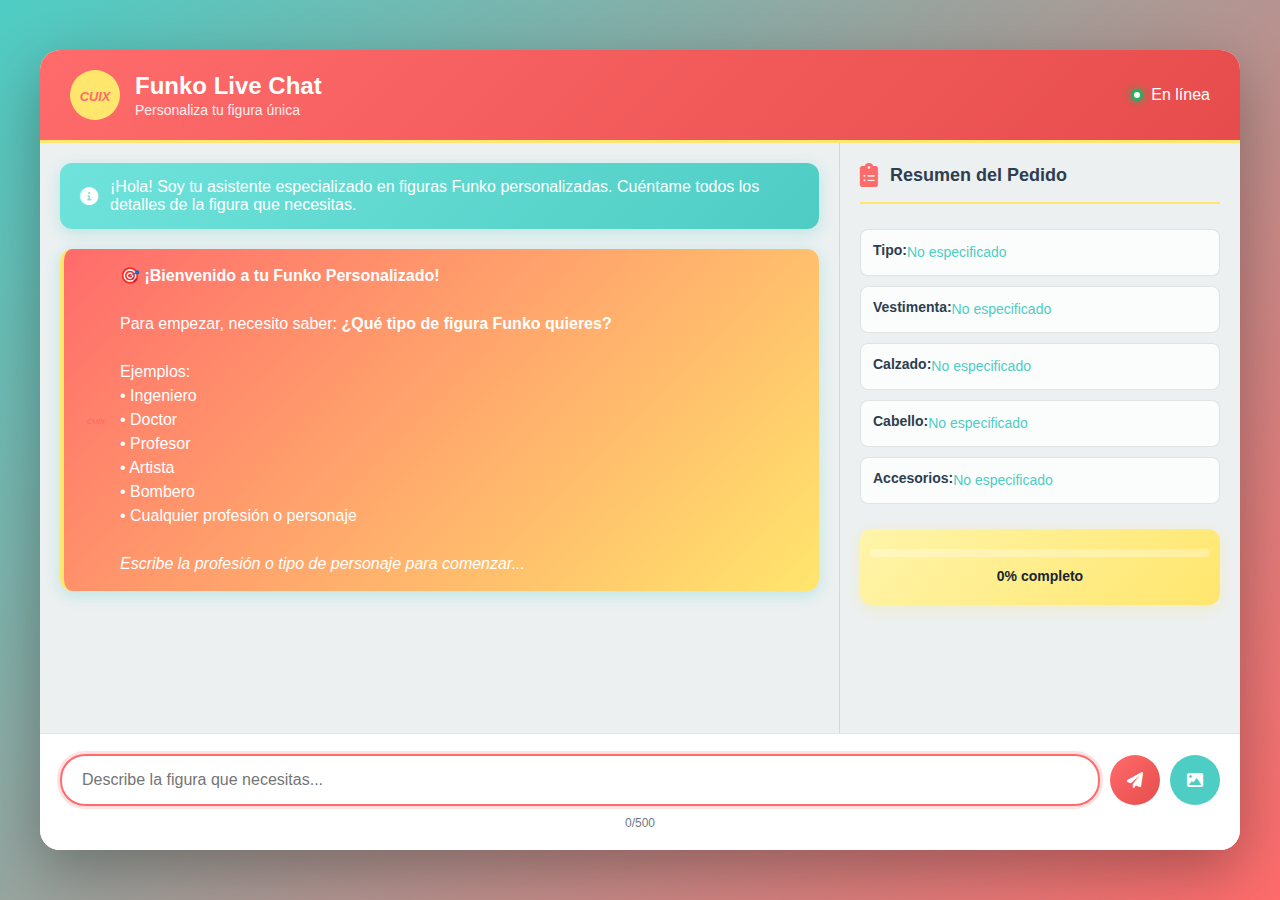
<file: static/index.html>
<!DOCTYPE html>
<html lang="es">
<head>
    <meta charset="UTF-8">
    <meta name="viewport" content="width=device-width, initial-scale=1.0">
    <title>Funko Live Chat - Personaliza tu Figura</title>
    <link rel="stylesheet" href="css/style.css">
    <link href="https://cdnjs.cloudflare.com/ajax/libs/font-awesome/6.0.0/css/all.min.css" rel="stylesheet">
    <script src="https://cdn.socket.io/4.7.5/socket.io.min.js"></script>
</head>
<body>
    <div class="chat-container">
        <!-- Header -->
        <header class="chat-header">
            <div class="brand">
                <div class="funko-icon">
                    <img src="/static/assets/cuix-logo.svg" alt="CUIX" class="cuix-logo">
                </div>
                <div class="brand-text">
                    <h1>Funko Live Chat</h1>
                    <p>Personaliza tu figura única</p>
                </div>
            </div>
            <div class="status">
                <span class="status-indicator online"></span>
                <span class="status-text">En línea</span>
            </div>
        </header>

        <!-- Main Content -->
        <main class="chat-main">
            <!-- Chat Messages Area -->
            <section class="chat-messages" id="chatMessages">
                <div class="system-message">
                    <i class="fas fa-info-circle"></i>
                    <span>¡Hola! Soy tu asistente especializado en figuras Funko personalizadas. Cuéntame todos los detalles de la figura que necesitas.</span>
                </div>
            </section>

            <!-- Order Summary -->
            <aside class="order-summary" id="orderSummary">
                <div class="summary-header">
                    <i class="fas fa-clipboard-list"></i>
                    <h3>Resumen del Pedido</h3>
                </div>
                <div class="summary-content">
                    <div class="summary-item" id="summaryTipo">
                        <label>Tipo:</label>
                        <span class="value">No especificado</span>
                    </div>
                    <div class="summary-item" id="summaryVestimenta">
                        <label>Vestimenta:</label>
                        <span class="value">No especificado</span>
                    </div>
                    <div class="summary-item" id="summaryCalzado">
                        <label>Calzado:</label>
                        <span class="value">No especificado</span>
                    </div>
                    <div class="summary-item" id="summaryCabello">
                        <label>Cabello:</label>
                        <span class="value">No especificado</span>
                    </div>
                    <div class="summary-item" id="summaryAccesorios">
                        <label>Accesorios:</label>
                        <span class="value">No especificado</span>
                    </div>
                </div>
                <div class="summary-status">
                    <div class="progress-bar">
                        <div class="progress-fill" id="progressFill"></div>
                    </div>
                    <span class="progress-text" id="progressText">0% completo</span>
                </div>
            </aside>
        </main>

        <!-- Input Area -->
        <footer class="chat-input">
            <div class="input-container">
                <input 
                    type="text" 
                    id="messageInput" 
                    placeholder="Describe la figura que necesitas..." 
                    maxlength="500"
                    autocomplete="off"
                >
                <button id="sendButton" type="button" class="send-btn">
                    <i class="fas fa-paper-plane"></i>
                </button>
                <button id="imageButton" type="button" class="image-btn" title="Subir imagen">
                    <i class="fas fa-image"></i>
                </button>
            </div>
            <input type="file" id="fileInput" accept="image/*" multiple style="display: none;">
            <div class="input-info">
                <span id="charCount">0/500</span>
            </div>
        </footer>
    </div>

    <!-- Loading Overlay -->
    <div class="loading-overlay" id="loadingOverlay">
        <div class="loading-content">
            <div class="funko-spinner">
                <div class="funko-head">
                    <img src="/static/assets/cuix-logo.svg" alt="CUIX" class="cuix-logo">
                </div>
                <div class="funko-body"></div>
            </div>
            <p>Escribiendo...</p>
        </div>
    </div>

    <!-- Confirmation Modal -->
    <div class="modal" id="confirmationModal">
        <div class="modal-content">
            <div class="modal-header">
                <i class="fas fa-check-circle"></i>
                <h2>¡Pedido Completo!</h2>
            </div>
            <div class="modal-body">
                <p>Tu figura personalizada está lista para procesarse.</p>
                <div class="order-details" id="modalOrderDetails">
                    <!-- Order details will be inserted here -->
                </div>
                <div class="contact-info">
                    <p><strong>Pronto nos contactaremos para confirmar:</strong></p>
                    <ul>
                        <li>✅ Precio final</li>
                        <li>✅ Fecha de entrega</li>
                        <li>✅ Detalles de envío</li>
                    </ul>
                </div>
            </div>
            <div class="modal-footer">
                <button class="btn-secondary" onclick="closeModal()">Cerrar</button>
                <button class="btn-primary" onclick="startNewOrder()">Nuevo Pedido</button>
            </div>
        </div>
    </div>

    <script src="js/websocket.js"></script>
    <script src="js/chat.js"></script>
</body>
</html>
</file>
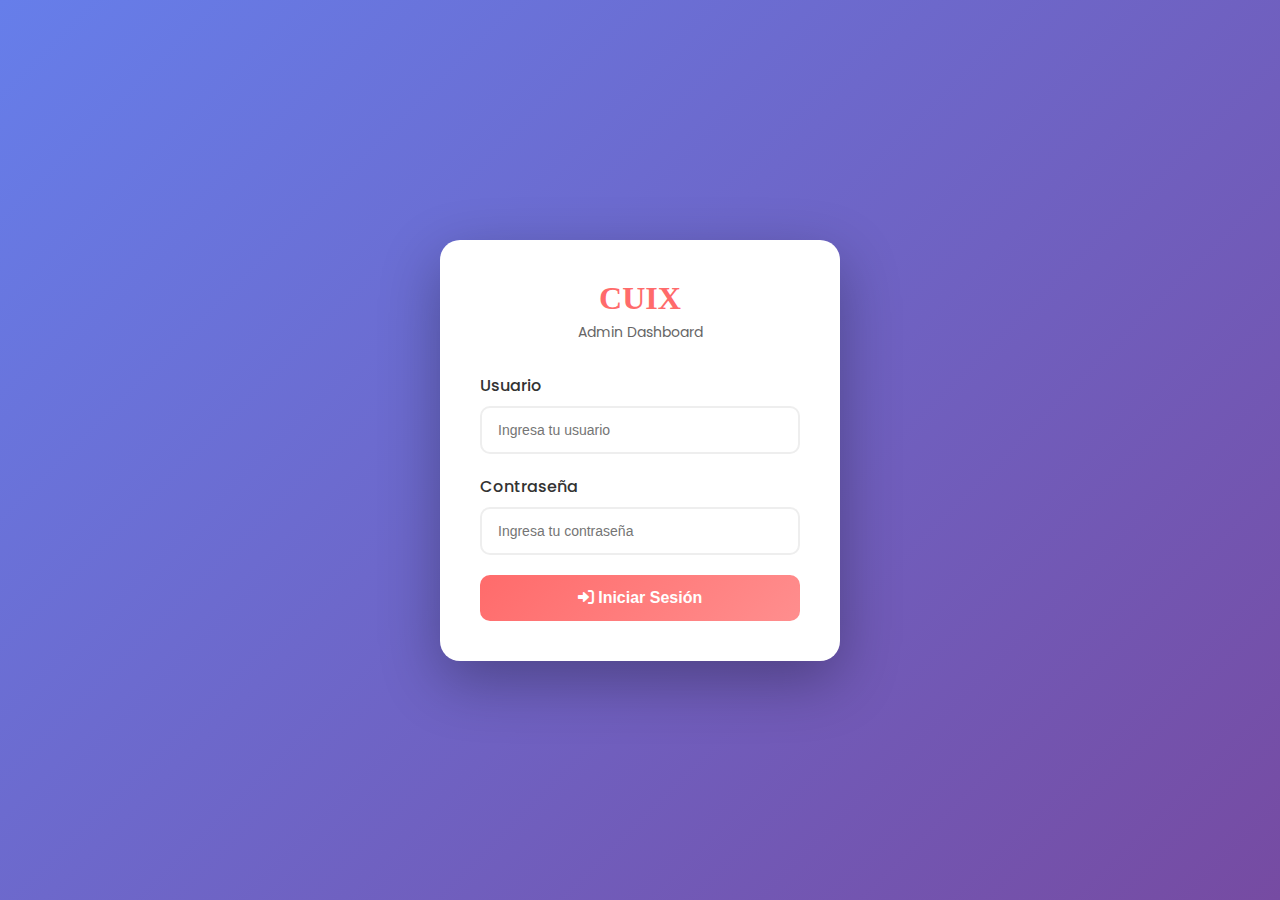
<file: templates/login.html>
<!DOCTYPE html>
<html lang="es">
<head>
    <meta charset="UTF-8">
    <meta name="viewport" content="width=device-width, initial-scale=1.0">
    <title>Login - Cuix Admin</title>
    <link href="https://cdnjs.cloudflare.com/ajax/libs/font-awesome/6.0.0/css/all.min.css" rel="stylesheet">
    <link href="https://fonts.googleapis.com/css2?family=Poppins:wght@400;500;600;700&display=swap" rel="stylesheet">
    <style>
        * {
            margin: 0;
            padding: 0;
            box-sizing: border-box;
        }
        
        body {
            font-family: 'Poppins', sans-serif;
            background: linear-gradient(135deg, #667eea 0%, #764ba2 100%);
            min-height: 100vh;
            display: flex;
            justify-content: center;
            align-items: center;
            padding: 20px;
        }
        
        .login-container {
            background: white;
            border-radius: 20px;
            padding: 40px;
            width: 100%;
            max-width: 400px;
            box-shadow: 0 20px 60px rgba(0,0,0,0.3);
            animation: slideUp 0.5s ease;
        }
        
        @keyframes slideUp {
            from { transform: translateY(30px); opacity: 0; }
            to { transform: translateY(0); opacity: 1; }
        }
        
        .logo {
            text-align: center;
            margin-bottom: 30px;
        }
        
        .logo h1 {
            color: #FF6B6B;
            font-size: 32px;
            font-family: cursive;
        }
        
        .logo p {
            color: #666;
            font-size: 14px;
            margin-top: 5px;
        }
        
        .form-group {
            margin-bottom: 20px;
        }
        
        .form-group label {
            display: block;
            color: #333;
            margin-bottom: 8px;
            font-weight: 500;
        }
        
        .form-group input {
            width: 100%;
            padding: 14px 16px;
            border: 2px solid #eee;
            border-radius: 10px;
            font-size: 14px;
            transition: all 0.3s ease;
        }
        
        .form-group input:focus {
            outline: none;
            border-color: #FF6B6B;
        }
        
        .login-btn {
            width: 100%;
            padding: 14px;
            background: linear-gradient(135deg, #FF6B6B, #ff8e8e);
            color: white;
            border: none;
            border-radius: 10px;
            font-size: 16px;
            font-weight: 600;
            cursor: pointer;
            transition: all 0.3s ease;
        }
        
        .login-btn:hover {
            transform: translateY(-2px);
            box-shadow: 0 5px 20px rgba(255, 107, 107, 0.4);
        }
        
        .login-btn:disabled {
            background: #ccc;
            cursor: not-allowed;
            transform: none;
        }
        
        .error-msg {
            background: #fee;
            color: #c00;
            padding: 12px;
            border-radius: 8px;
            margin-bottom: 20px;
            font-size: 14px;
            display: none;
        }
        
        .error-msg.show {
            display: block;
        }
    </style>
</head>
<body>
    <div class="login-container">
        <div class="logo">
            <h1>CUIX</h1>
            <p>Admin Dashboard</p>
        </div>
        
        <div class="error-msg" id="errorMsg">
            Credenciales incorrectas. Intenta de nuevo.
        </div>
        
        <form id="loginForm">
            <div class="form-group">
                <label>Usuario</label>
                <input type="text" id="username" placeholder="Ingresa tu usuario" required>
            </div>
            
            <div class="form-group">
                <label>Contraseña</label>
                <input type="password" id="password" placeholder="Ingresa tu contraseña" required>
            </div>
            
            <button type="submit" class="login-btn" id="loginBtn">
                <i class="fas fa-sign-in-alt"></i> Iniciar Sesión
            </button>
        </form>
    </div>
    
    <script>
        const loginForm = document.getElementById('loginForm');
        const errorMsg = document.getElementById('errorMsg');
        const loginBtn = document.getElementById('loginBtn');
        
        // Check if already logged in
        if (localStorage.getItem('cuix_admin_token')) {
            window.location.href = '/admin';
        }
        
        loginForm.addEventListener('submit', async (e) => {
            e.preventDefault();
            
            const username = document.getElementById('username').value;
            const password = document.getElementById('password').value;
            
            loginBtn.disabled = true;
            loginBtn.innerHTML = '<i class="fas fa-spinner fa-spin"></i> Verificando...';
            
            try {
                const response = await fetch('/api/admin/login', {
                    method: 'POST',
                    headers: { 'Content-Type': 'application/json' },
                    body: JSON.stringify({ username, password })
                });
                
                const data = await response.json();
                
                if (data.success) {
                    localStorage.setItem('cuix_admin_token', data.token);
                    localStorage.setItem('cuix_admin_user', JSON.stringify(data.user));
                    window.location.href = '/admin';
                } else {
                    errorMsg.classList.add('show');
                    loginBtn.disabled = false;
                    loginBtn.innerHTML = '<i class="fas fa-sign-in-alt"></i> Iniciar Sesión';
                }
            } catch (error) {
                errorMsg.textContent = 'Error de conexión. Intenta de nuevo.';
                errorMsg.classList.add('show');
                loginBtn.disabled = false;
                loginBtn.innerHTML = '<i class="fas fa-sign-in-alt"></i> Iniciar Sesión';
            }
        });
    </script>
</body>
</html>
</file>
<file: static/css/style.css>
/* ====== FUNKO LIVE CHAT - ESTILOS PRINCIPALES ====== */

/* ====== VARIABLES GLOBALES ====== */
:root {
    /* Paleta de colores Funko */
    --primary-color: #FF6B6B;
    --primary-dark: #E74C4C;
    --primary-light: #FF8E8E;

    --secondary-color: #4ECDC4;
    --secondary-dark: #45B7AA;
    --secondary-light: #6FE3DB;

    --accent-color: #FFE66D;
    --accent-dark: #FFD93D;
    --accent-light: #FFF5AA;

    --dark-color: #2C3E50;
    --darker-color: #1A252F;
    --light-color: #ECF0F1;
    --lighter-color: #FFFFFF;

    --success-color: #27AE60;
    --warning-color: #F39C12;
    --error-color: #E74C3C;

    /* Tipografía */
    --font-family: 'Segoe UI', Tahoma, Geneva, Verdana, sans-serif;
    --font-size: 16px;
    --border-radius: 12px;
    --transition: all 0.3s cubic-bezier(0.4, 0, 0.2, 1);
}

/* ====== ESTILOS BASE ====== */
* {
    margin: 0;
    padding: 0;
    box-sizing: border-box;
}

body {
    font-family: var(--font-family);
    font-size: var(--font-size);
    background: linear-gradient(135deg, var(--secondary-color), var(--primary-color));
    min-height: 100vh;
    display: flex;
    align-items: center;
    justify-content: center;
    color: var(--dark-color);
}

/* ====== CONTENEDOR PRINCIPAL ====== */
.chat-container {
    width: 100%;
    max-width: 1200px;
    height: 90vh;
    max-height: 800px;
    background: var(--lighter-color);
    border-radius: 20px;
    box-shadow: 0 20px 60px rgba(0, 0, 0, 0.3);
    display: flex;
    flex-direction: column;
    overflow: hidden;
    position: relative;
}

/* ====== HEADER ====== */
.chat-header {
    background: linear-gradient(135deg, var(--primary-color), var(--primary-dark));
    color: white;
    padding: 20px 30px;
    display: flex;
    justify-content: space-between;
    align-items: center;
    border-bottom: 3px solid var(--accent-color);
    box-sizing: border-box;
    overflow: hidden;
}

.brand {
    display: flex;
    align-items: center;
    gap: 15px;
    max-width: 100%;
}

.funko-icon {
    width: 50px;
    height: 50px;
    background: var(--accent-color);
    border-radius: 50%;
    display: flex;
    align-items: center;
    justify-content: center;
    font-size: 24px;
    color: var(--primary-color);
    animation: bounce 2s infinite;
}

.cuix-logo {
    width: 40px;
    height: 40px;
    object-fit: contain;
}

.bot-avatar-img {
    width: 24px;
    height: 24px;
    object-fit: contain;
}

.brand-text h1 {
    font-size: 24px;
    margin-bottom: 2px;
}

.brand-text p {
    font-size: 14px;
    opacity: 0.9;
    font-weight: 300;
}

.status {
    display: flex;
    align-items: center;
    gap: 8px;
}

.status-indicator {
    width: 12px;
    height: 12px;
    border-radius: 50%;
    position: relative;
}

.status-indicator.online {
    background: var(--success-color);
    box-shadow: 0 0 10px var(--success-color);
}

.status-indicator.online::after {
    content: '';
    position: absolute;
    top: 50%;
    left: 50%;
    transform: translate(-50%, -50%);
    width: 6px;
    height: 6px;
    background: white;
    border-radius: 50%;
    animation: pulse 2s infinite;
}

/* ====== MAIN CONTENT ====== */
.chat-main {
    flex: 1;
    display: flex;
    overflow: hidden;
}

/* ====== CHAT MESSAGES ====== */
.chat-messages {
    flex: 2;
    padding: 20px;
    overflow-y: auto;
    background: var(--light-color);
    border-right: 1px solid rgba(0, 0, 0, 0.1);
}

.system-message {
    background: linear-gradient(135deg, var(--secondary-light), var(--secondary-color));
    color: white;
    padding: 15px 20px;
    border-radius: var(--border-radius);
    margin-bottom: 20px;
    display: flex;
    align-items: center;
    gap: 12px;
    box-shadow: 0 4px 15px rgba(78, 205, 196, 0.3);
}

.system-message i {
    font-size: 18px;
}

.message {
    margin-bottom: 20px;
    display: flex;
    align-items: flex-start;
    gap: 12px;
    animation: slideIn 0.3s ease-out;
}

.message.user {
    flex-direction: row-reverse;
}

.message-avatar {
    width: 40px;
    height: 40px;
    border-radius: 50%;
    display: flex;
    align-items: center;
    justify-content: center;
    font-weight: bold;
    color: white;
    flex-shrink: 0;
}

.message.user .message-avatar {
    background: linear-gradient(135deg, var(--primary-color), var(--primary-dark));
}

.message.assistant .message-avatar {
    background: linear-gradient(135deg, var(--secondary-color), var(--secondary-dark));
}

.message-content {
    max-width: 70%;
    padding: 15px 20px;
    border-radius: var(--border-radius);
    position: relative;
    box-shadow: 0 2px 10px rgba(0, 0, 0, 0.1);
}

.message.user .message-content {
    background: linear-gradient(135deg, var(--primary-color), var(--primary-dark));
    color: white;
    border-bottom-right-radius: 4px;
}

.message.assistant .message-content {
    background: white;
    color: var(--dark-color);
    border-bottom-left-radius: 4px;
}

.message-time {
    font-size: 12px;
    opacity: 0.7;
    margin-top: 5px;
}

/* ====== ORDER SUMMARY ====== */
.order-summary {
    flex: 1;
    padding: 20px;
    background: var(--light-color);
    overflow-y: auto;
    max-width: 400px;
}

.summary-header {
    display: flex;
    align-items: center;
    gap: 12px;
    margin-bottom: 25px;
    padding-bottom: 15px;
    border-bottom: 2px solid var(--accent-color);
}

.summary-header i {
    font-size: 24px;
    color: var(--primary-color);
}

.summary-header h3 {
    color: var(--dark-color);
    font-size: 18px;
}

.summary-content {
    margin-bottom: 25px;
}

.summary-item {
    display: flex;
    flex-wrap: wrap;
    align-items: center;
    padding: 12px;
    background: rgba(255, 255, 255, 0.8);
    border-radius: 8px;
    border: 1px solid rgba(0, 0, 0, 0.1);
    margin-bottom: 10px;
    transition: var(--transition);
    position: relative;
}

.summary-item:hover {
    background: rgba(255, 255, 255, 1);
    border-color: var(--primary-color);
}



.summary-item:hover {
    transform: translateX(5px);
    box-shadow: 0 4px 15px rgba(0, 0, 0, 0.1);
}

.summary-item label {
    font-weight: 600;
    color: var(--dark-color);
    display: block;
    margin-bottom: 5px;
    font-size: 14px;
}

.summary-item .value {
    color: var(--secondary-color);
    font-size: 14px;
    line-height: 1.4;
    flex: 1;
    margin-right: 10px;
}

.btn-borrar {
    background: #ff4757;
    color: white;
    border: none;
    border-radius: 50%;
    width: 28px;
    height: 28px;
    cursor: pointer;
    font-size: 12px;
    display: flex;
    align-items: center;
    justify-content: center;
    transition: all 0.3s ease;
    opacity: 0.6;
}

.btn-borrar:hover {
    opacity: 1;
    transform: scale(1.1);
    background: #ff6b81;
}

.summary-status {
    text-align: center;
    padding: 20px 10px;
    background: linear-gradient(135deg, var(--accent-light), var(--accent-color));
    border-radius: var(--border-radius);
    box-shadow: 0 4px 15px rgba(255, 230, 109, 0.3);
}

.progress-bar {
    width: 100%;
    height: 8px;
    background: rgba(255, 255, 255, 0.3);
    border-radius: 10px;
    overflow: hidden;
    margin-bottom: 10px;
}

.progress-fill {
    height: 100%;
    background: linear-gradient(90deg, var(--success-color), var(--primary-color));
    width: 0%;
    transition: width 0.5s ease-out;
    border-radius: 10px;
}

.progress-text {
    font-weight: 600;
    color: var(--darker-color);
    font-size: 14px;
}

/* ====== INPUT AREA ====== */
.chat-input {
    background: white;
    padding: 20px;
    border-top: 1px solid rgba(0, 0, 0, 0.1);
}

.input-container {
    display: flex;
    gap: 10px;
    align-items: center;
    margin-bottom: 10px;
}

#messageInput {
    flex: 1;
    padding: 15px 20px;
    border: 2px solid var(--secondary-color);
    border-radius: 25px;
    font-size: 16px;
    outline: none;
    transition: var(--transition);
}

#messageInput:focus {
    border-color: var(--primary-color);
    box-shadow: 0 0 0 3px rgba(255, 107, 107, 0.2);
}

.send-btn,
.image-btn {
    width: 50px;
    height: 50px;
    border: none;
    border-radius: 50%;
    cursor: pointer;
    display: flex;
    align-items: center;
    justify-content: center;
    transition: var(--transition);
    font-size: 16px;
}

.send-btn {
    background: linear-gradient(135deg, var(--primary-color), var(--primary-dark));
    color: white;
}

.image-btn {
    background: var(--secondary-color);
    color: white;
}

.send-btn:hover,
.image-btn:hover {
    transform: scale(1.1);
    box-shadow: 0 6px 20px rgba(0, 0, 0, 0.2);
}

.send-btn:active,
.image-btn:active {
    transform: scale(0.95);
}

.input-info {
    text-align: center;
    color: var(--dark-color);
    font-size: 12px;
    opacity: 0.7;
}

/* ====== LOADING OVERLAY ====== */
.loading-overlay {
    position: fixed;
    top: 0;
    left: 0;
    width: 100%;
    height: 100%;
    background: rgba(0, 0, 0, 0.7);
    display: none;
    align-items: center;
    justify-content: center;
    z-index: 1000;
}

.loading-overlay.active {
    display: flex;
}

.loading-content {
    text-align: center;
    color: white;
}

.funko-spinner {
    margin-bottom: 20px;
}

.funko-head {
    width: 60px;
    height: 60px;
    background: var(--accent-color);
    border-radius: 50%;
    margin: 0 auto 10px;
    display: flex;
    align-items: center;
    justify-content: center;
    font-size: 24px;
    color: var(--primary-color);
    animation: bounce 1s infinite;
}

.funko-body {
    width: 80px;
    height: 100px;
    background: var(--primary-color);
    border-radius: 20px;
    margin: 0 auto;
    position: relative;
    animation: wiggle 2s infinite;
}

.funko-body::before {
    content: '';
    position: absolute;
    top: -10px;
    left: 50%;
    transform: translateX(-50%);
    width: 40px;
    height: 40px;
    background: var(--primary-color);
    border-radius: 50%;
}

/* ====== MODAL ====== */
.modal {
    position: fixed;
    top: 0;
    left: 0;
    width: 100%;
    height: 100%;
    background: rgba(0, 0, 0, 0.7);
    display: none;
    align-items: center;
    justify-content: center;
    z-index: 2000;
}

.modal.active {
    display: flex;
}

.modal-content {
    background: white;
    border-radius: var(--border-radius);
    padding: 0;
    max-width: 500px;
    width: 90%;
    max-height: 80vh;
    overflow-y: auto;
    animation: modalSlideIn 0.3s ease-out;
}

.modal-header {
    background: linear-gradient(135deg, var(--success-color), var(--primary-color));
    color: white;
    padding: 25px;
    text-align: center;
    border-radius: var(--border-radius) var(--border-radius) 0 0;
}

.modal-header i {
    font-size: 48px;
    margin-bottom: 10px;
}

.modal-header h2 {
    font-size: 24px;
    margin: 0;
}

.modal-body {
    padding: 25px;
}

.order-details {
    background: var(--light-color);
    padding: 15px;
    border-radius: 8px;
    margin: 20px 0;
}

.contact-info ul {
    list-style: none;
    padding: 0;
}

.contact-info li {
    padding: 5px 0;
    display: flex;
    align-items: center;
    gap: 10px;
}

.modal-footer {
    padding: 20px 25px;
    display: flex;
    gap: 10px;
    justify-content: center;
    border-top: 1px solid rgba(0, 0, 0, 0.1);
}

.btn-primary,
.btn-secondary {
    padding: 12px 25px;
    border: none;
    border-radius: 25px;
    font-size: 16px;
    cursor: pointer;
    transition: var(--transition);
    font-weight: 600;
}

.btn-primary {
    background: linear-gradient(135deg, var(--primary-color), var(--primary-dark));
    color: white;
}

.btn-secondary {
    background: var(--light-color);
    color: var(--dark-color);
}

.btn-primary:hover,
.btn-secondary:hover {
    transform: translateY(-2px);
    box-shadow: 0 6px 20px rgba(0, 0, 0, 0.2);
}

/* ====== ANIMACIONES ====== */
@keyframes bounce {

    0%,
    20%,
    50%,
    80%,
    100% {
        transform: translateY(0);
    }

    40% {
        transform: translateY(-10px);
    }

    60% {
        transform: translateY(-5px);
    }
}

@keyframes pulse {
    0% {
        box-shadow: 0 0 0 0 rgba(39, 174, 96, 0.7);
    }

    70% {
        box-shadow: 0 0 0 10px rgba(39, 174, 96, 0);
    }

    100% {
        box-shadow: 0 0 0 0 rgba(39, 174, 96, 0);
    }
}

@keyframes wiggle {

    0%,
    7% {
        transform: rotateZ(0);
    }

    15% {
        transform: rotateZ(-15deg);
    }

    20% {
        transform: rotateZ(10deg);
    }

    25% {
        transform: rotateZ(-10deg);
    }

    30% {
        transform: rotateZ(6deg);
    }

    35% {
        transform: rotateZ(-4deg);
    }

    40%,
    100% {
        transform: rotateZ(0);
    }
}

@keyframes slideIn {
    from {
        opacity: 0;
        transform: translateY(20px);
    }

    to {
        opacity: 1;
        transform: translateY(0);
    }
}

@keyframes modalSlideIn {
    from {
        opacity: 0;
        transform: scale(0.7) translateY(-50px);
    }

    to {
        opacity: 1;
        transform: scale(1) translateY(0);
    }
}

/* ====== RESPONSIVE DESIGN ====== */
@media (max-width: 768px) {
    .chat-container {
        height: 100vh;
        max-height: none;
        border-radius: 0;
    }

    .chat-header {
        padding: 15px 20px;
    }

    .brand-text h1 {
        font-size: 20px;
    }

    .chat-main {
        flex-direction: column;
    }

    .chat-messages {
        border-right: none;
        border-bottom: 1px solid rgba(0, 0, 0, 0.1);
        max-height: 300px;
    }

    .order-summary {
        max-width: none;
        border-right: none;
    }

    .message-content {
        max-width: 85%;
    }

    .input-container {
        padding: 0 10px;
    }
}

@media (max-width: 480px) {
    .chat-header {
        padding: 15px 10px;
    }

    .brand {
        gap: 10px;
    }

    .brand-text h1 {
        font-size: 18px;
    }

    .funko-icon {
        width: 40px;
        height: 40px;
        font-size: 20px;
    }

    .status-text {
        display: none;
    }

    .send-btn,
    .image-btn {
        width: 45px;
        height: 45px;
        font-size: 14px;
    }
}
/* Typing indicator */
.typing-indicator {
    display: flex;
    align-items: center;
    gap: 10px;
    padding: 15px;
    background: var(--secondary-color);
    border-radius: 15px 15px 15px 0;
    max-width: 80%;
}

.typing-dots {
    display: flex;
    gap: 4px;
}

.typing-dots span {
    width: 8px;
    height: 8px;
    background: #666;
    border-radius: 50%;
    animation: typing 1.4s infinite ease-in-out;
}

.typing-dots span:nth-child(2) { animation-delay: 0.2s; }
.typing-dots span:nth-child(3) { animation-delay: 0.4s; }

@keyframes typing {
    0%, 100% { transform: translateY(0); }
    50% { transform: translateY(-5px); }
}

/* Minimize button */
.message-minimize-btn {
    position: absolute;
    top: 5px;
    right: 5px;
    background: transparent;
    border: none;
    color: #999;
    cursor: pointer;
    padding: 5px;
    font-size: 12px;
    opacity: 0;
    transition: opacity 0.3s;
}

.message.assistant-message:hover .message-minimize-btn {
    opacity: 1;
}

.message-minimize-btn:hover {
    color: #666;
}

.message.assistant-message {
    position: relative;
}
</file>
